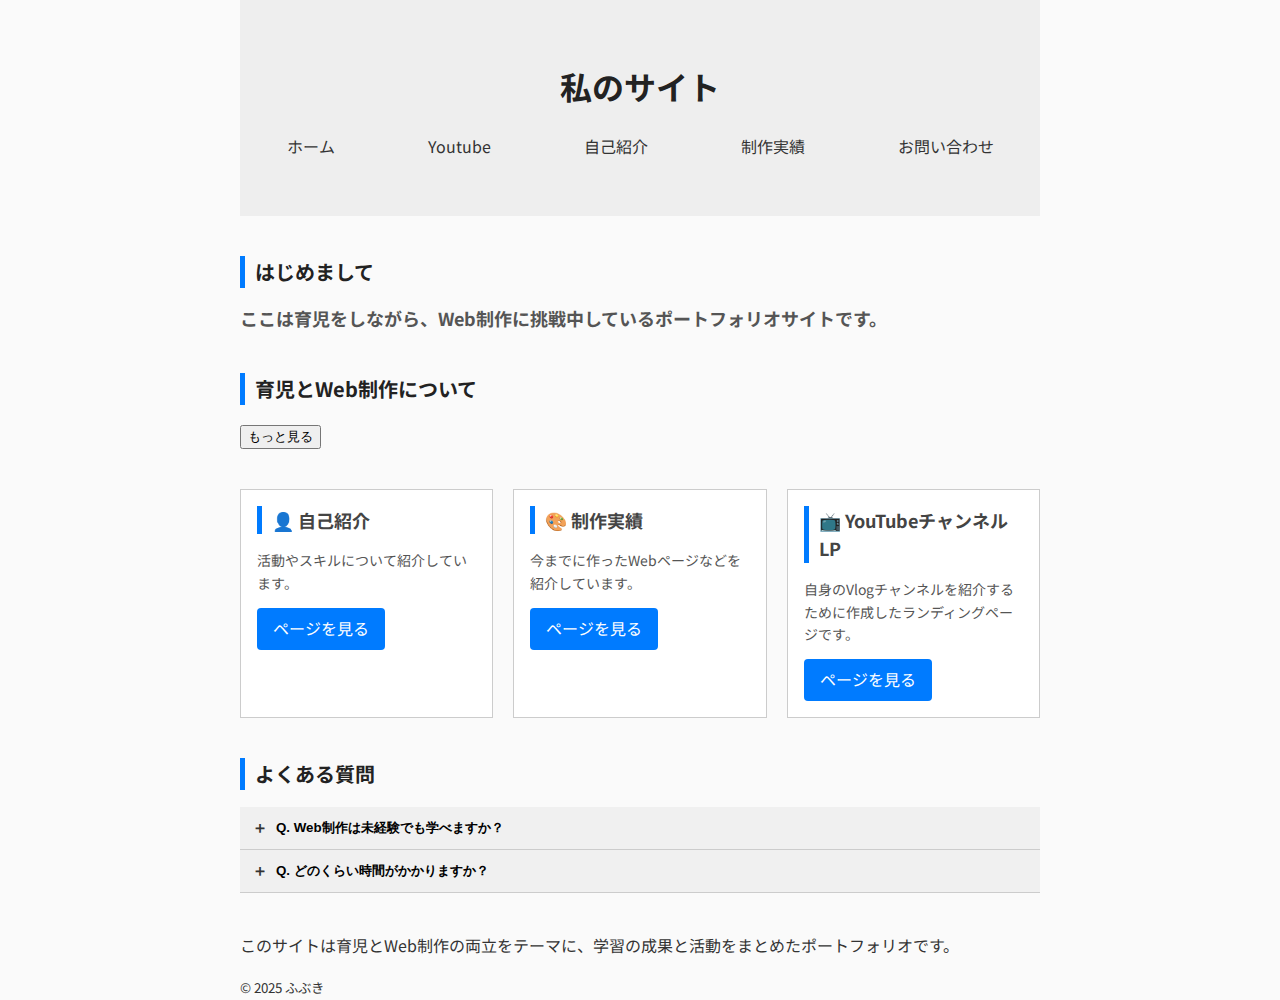
<file: index.html>
<!DOCTYPE html>
<html lang="ja">
    <head>
        <meta charset="UTF-8">
        <title>HTML構造練習</title>
        <link rel="stylesheet" href="style.css">
    	<link href="https://fonts.googleapis.com/css2?family=Noto+Sans+JP&display=swap" rel="stylesheet">
        <link rel="icon" type="image/png" href="favicon.png">
    </head>

    <body>
        <header>
            <h1>私のサイト</h1>
            <nav>
                <ul>
                    <li><a href="#">ホーム</a></li>
                    <li><a href="youtube.html">Youtube</a></li>
                    <li><a href="about.html">自己紹介</a></li>
                     <li><a href="works.html">制作実績</a></li>
                    <li><a href="#">お問い合わせ</a></li>
                </ul>
            </nav>
        </header>

        <main>
            <section>
                <h2>はじめまして</h2>
                <p class="catch">ここは育児をしながら、Web制作に挑戦中しているポートフォリオサイトです。</p>
            </section>

            <section>
            <h2>育児とWeb制作について</h2>
            <button id="toggle-btn" class="btn">もっと見る</button>
            <p id="hidden-text" style="display: none;">
                育児Vlogを始めたきっかけや、Web制作を学びながら感じたことを書いています。
            </p>
            </section>

            <section class="cards">
                <div class="card">
                <h2>👤 自己紹介</h2>
                <p>活動やスキルについて紹介しています。</p>
                <a href="about.html" class="btn">ページを見る</a>
                </div>

                <div class="card">
                <h2>🎨 制作実績</h2>
                <p>今までに作ったWebページなどを紹介しています。</p>
                <a href="works.html" class="btn">ページを見る</a>
                </div>

                <div class="card">
                <h2>📺 YouTubeチャンネルLP</h2>
                <p>自身のVlogチャンネルを紹介するために作成したランディングページです。</p>
                <a href="youtube.html" class="btn">ページを見る</a>
                </div>
            </section>

            <section>
            <h2>よくある質問</h2>
                <div class="accordion">
                    <button class="accordion-btn">
                        <span class="icon">＋</span>
                        Q. Web制作は未経験でも学べますか？
                    </button>
                    <div class="accordion-content">
                    <p>はい、大丈夫です！実際にこのサイトも未経験から学んで作成しています。</p>
                    </div>

                    <button class="accordion-btn">
                        <span class="icon">＋</span>
                        Q. どのくらい時間がかかりますか？
                    </button>
                    <div class="accordion-content">
                    <p>平日30分ずつの学習でも、2ヶ月で成果物を公開できました。</p>
                    </div>
                </div>
            </section>

        </main>

        <footer>
            <p>このサイトは育児とWeb制作の両立をテーマに、学習の成果と活動をまとめたポートフォリオです。</p>
            <small>&copy; 2025 ふぶき</small>
        </footer>

        <script>
            const button = document.getElementById("toggle-btn");
            const text = document.getElementById("hidden-text");

            button.addEventListener("click", () => {
                if (text.style.display === "none") {
                text.style.display = "block";
                button.textContent = "閉じる";
                } else {
                text.style.display = "none";
                button.textContent = "もっと見る";
                }
            });
        </script>

        <script>
            const accordionButtons = document.querySelectorAll(".accordion-btn");

            accordionButtons.forEach(button => {
                const content = button.nextElementSibling;
                const icon = button.querySelector(".icon");

                button.addEventListener("click", () => {
                const isOpen = content.style.display === "block";

                content.style.display = isOpen ? "none" : "block";
                icon.textContent = isOpen ? "＋" : "−";
                });
            });
        </script>


    </body>

 </html>
</file>
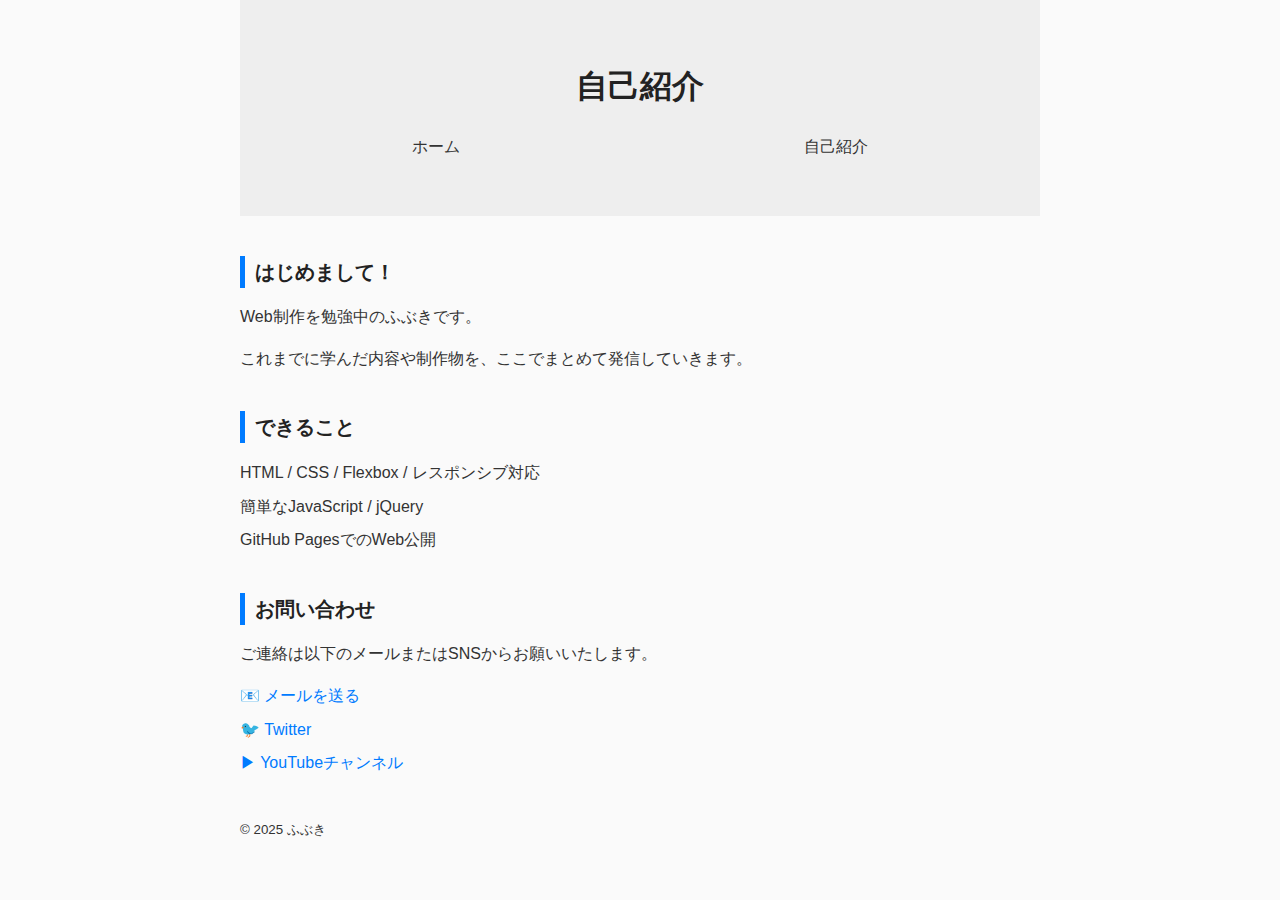
<file: about.html>
<!DOCTYPE html>
<html lang="ja">
<head>
  <meta charset="UTF-8">
  <title>自己紹介</title>
  <link rel="stylesheet" href="style.css">
</head>
<body>
  <header>
    <h1>自己紹介</h1>
    <nav>
      <ul>
        <li><a href="index.html">ホーム</a></li>
        <li><a href="about.html">自己紹介</a></li>
      </ul>
    </nav>
  </header>

  <main>
    <section>
      <h2>はじめまして！</h2>
      <p>Web制作を勉強中のふぶきです。</p>
      <p>これまでに学んだ内容や制作物を、ここでまとめて発信していきます。</p>
    </section>

    <section>
      <h2>できること</h2>
      <ul>
        <li>HTML / CSS / Flexbox / レスポンシブ対応</li>
        <li>簡単なJavaScript / jQuery</li>
        <li>GitHub PagesでのWeb公開</li>
      </ul>
    </section>

    <section>
      <h2>お問い合わせ</h2>
        <p>ご連絡は以下のメールまたはSNSからお願いいたします。</p>
        <ul>
          <li><a href="mailto:example@example.com">📧 メールを送る</a></li>
          <li><a href="https://twitter.com/yourhandle" target="_blank">🐦 Twitter</a></li>
          <li><a href="https://www.youtube.com/@yourchannel" target="_blank">▶ YouTubeチャンネル</a></li>
        </ul>
</section>

  </main>

  <footer>
    <small>&copy; 2025 ふぶき</small>
  </footer>
</body>
</html>
</file>
<file: style.css>
header {
    background-color: #eee;
    text-align: center;
    padding: 40px 0;
}

nav ul{
    display: flex;
    justify-content: space-around;
    list-style: none;
    padding: 0;
}

nav a{
    text-decoration: none;
    color: #333;
}

nav a:hover{
    color: #ff6699;
    text-decoration: underline;
}

body {
    max-width: 800px;
    margin: 0 auto;
}

.cards{
    display: flex;
    justify-content: space-between;
    gap: 20px;
    margin: 20px 0;
    flex-wrap: wrap; /* ← スマホ対応用 */
}

.card{
    background-color: #f9f9f9;
    border: 1px solid #ccc;
    padding: 16px;
    flex: 1 1 250px;
    box-sizing: border-box;
    transition: transform 0.2s ease, box-shadow 0.2s ease;
}

.card:hover {
  transform: translateY(-4px);
  box-shadow: 0 4px 12px rgba(0, 0, 0, 0.1);
}

@media screen and (max-width: 600px){
    nav ul {
        flex-direction: column;
        align-items: center;
    }

    nav li {
        margin: 8px 0;
    }

    .card {
        flex: 1 1 100%;
    }
}

body {
    font-family: 'Noto Sans JP', sans-serif;
    font-size: 16px;
    line-height: 1.6;
    color: #333;
    background-color: #fafafa;
}

h1, h2 {
    color: #222;
}

a {
    color: #007bff;
}

a:hover {
    color: #ff6699;
}

.card h2 {
    margin-top: 0;
    font-size: 18px;
    color: #444;
}

.card p {
    font-size: 14px;
    color: #555;
}

.card img {
    width: 100%;
    height: auto;
    display: block;
    border-radius: 4px;
    margin-bottom: 12px;
}

.card .btn {
    display: inline-block;
    padding: 8px 16px;
    background-color: #007bff;
    color: white;
    text-decoration: none;
    border-radius: 4px;
    transition: background-color 0.3s, transform 0.2s;
}

.card .btn:hover {
  background-color: #0056b3;
  transform: scale(1.05);
}


section ul {
  list-style: none;
  padding: 0;
}

section ul li {
  margin: 8px 0;
}

section ul li a {
  text-decoration: none;
  color: #007bff;
}

section ul li a:hover {
  text-decoration: underline;
  color: #ff6699;
}

.video-wrapper {
  max-width: 800px;
  margin: 0 auto;
  padding: 1rem;
  background: #f3f3f3;
  border-radius: 8px;
}

.video-container {
  position: relative;
  width: 100%;
  padding-top: 56.25%; /* 16:9の比率（9 ÷ 16 = 0.5625） */
  overflow: hidden;
  border-radius: 8px;
  margin: 2rem auto;
  max-width: 800px;
}

.video-container iframe {
  position: absolute;
  top: 0;
  left: 0;
  width: 100%;
  height: 100%;
  border: 0;
}

h2 {
  border-left: 5px solid #007bff;
  padding-left: 10px;
  margin-top: 2rem;
  font-size: 1.25rem;
}

section {
  margin: 40px 0;
}

body {
  background-color: #fafafa;
  color: #333;
}

.card {
  background-color: #fff;
}

@media screen and (max-width: 600px) {
  .btn {
    font-size: 14px;
    padding: 10px 16px;
  }

  h2 {
    font-size: 18px;
  }

  p {
    font-size: 15px;
  }
}

.catch {
  font-weight: bold;
  font-size: 18px;
  color: #555;
  margin: 1rem 0 2rem;
}

.accordion-btn {
  background-color: #f0f0f0;
  border: none;
  padding: 12px;
  width: 100%;
  text-align: left;
  font-weight: bold;
  cursor: pointer;
  border-bottom: 1px solid #ccc;
  transition: background-color 0.2s;
}

.accordion-btn:hover {
  background-color: #e0e0e0;
}

.accordion-content {
  display: none;
  padding: 10px 16px;
  background-color: #fafafa;
  border-bottom: 1px solid #ccc;
}

.accordion-btn {
  position: relative;
  padding-left: 36px; /* アイコンぶん余白追加 */
}

.accordion-btn .icon {
  position: absolute;
  left: 12px;
  top: 50%;
  transform: translateY(-50%);
  font-weight: bold;
  font-size: 16px;
  color: #333;
}
</file>
